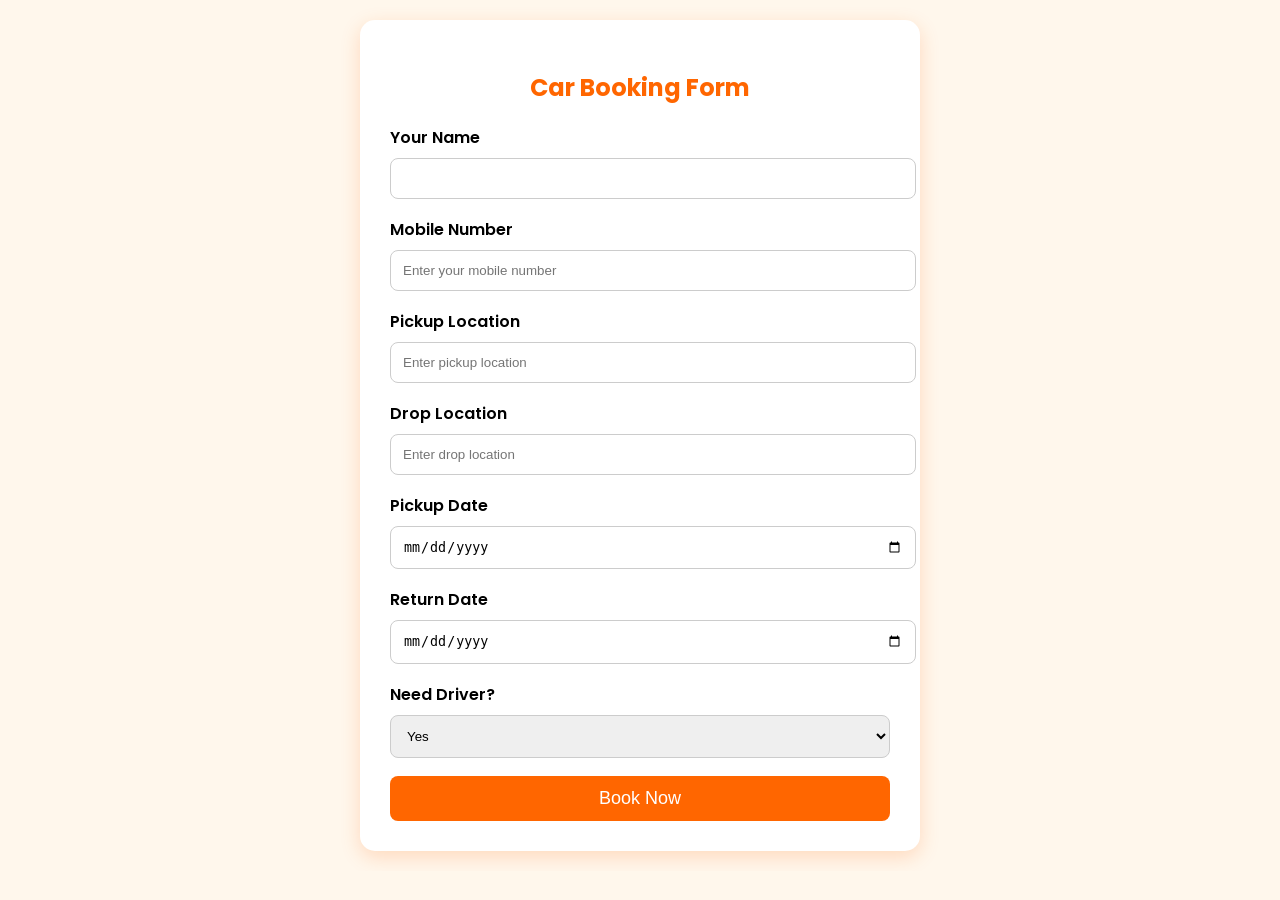
<file: booking.html>
<!DOCTYPE html>
<html lang="en">
<head>
<meta charset="UTF-8">
<meta name="viewport" content="width=device-width, initial-scale=1.0">
<title>Car Booking</title>
<link href="https://fonts.googleapis.com/css2?family=Poppins:wght@300;400;600&display=swap" rel="stylesheet">

<style>

html, body {
  height: auto !important;
  overflow-y: auto !important;
}

body {
  font-family: 'Poppins', sans-serif;
  margin: 0;
  padding: 0;
  background: #fff7ec;
}

.container {
  max-width: 500px;
  width: 90%;
  background: #fff;
  margin: 20px auto;  /* FIXED */
  padding: 30px;
  border-radius: 15px;
  box-shadow: 0 6px 20px rgba(255, 102, 0, 0.2);
}

h2 {
  color: #ff6600;
  text-align: center;
  margin-bottom: 20px;
}

label {
  font-weight: 600;
}

input, select {
  width: 100%;
  padding: 12px;
  margin-top: 8px;
  margin-bottom: 18px;
  border-radius: 8px;
  border: 1px solid #ccc;
}

button {
  width: 100%;
  padding: 12px;
  font-size: 18px;
  border: none;
  border-radius: 8px;
  background: #ff6600;
  color: #fff;
  cursor: pointer;
  transition: 0.3s;
}

button:hover {
  background: #e55c00;
}
</style>
</head>

<body>

<div class="container">
  <h2>Car Booking Form</h2>

  <form onsubmit="handleBooking(event)">
    
<label>Your Name</label>
<input type="text" required>

<label>Mobile Number</label>
<input type="tel" placeholder="Enter your mobile number" required>

<label>Pickup Location</label>
<input type="text" placeholder="Enter pickup location" required>

<label>Drop Location</label>
<input type="text" placeholder="Enter drop location" required>

<label>Pickup Date</label>
<input type="date" required>

<label>Return Date</label>
<input type="date" required>
<label>Need Driver?</label>
<select required>
  <option value="yes">Yes</option>
  <option value="no">No</option>
</select>

  <button type="submit">Book Now</button>
</form>

</div>
<script>
function handleBooking(event) {
  event.preventDefault();

  alert("✅ Booking Successful! Your car is reserved."); 

  setTimeout(() => {
    window.location.href = "index.html"; 
  }, 500);
}
</script>

</body>
</html>
</file>
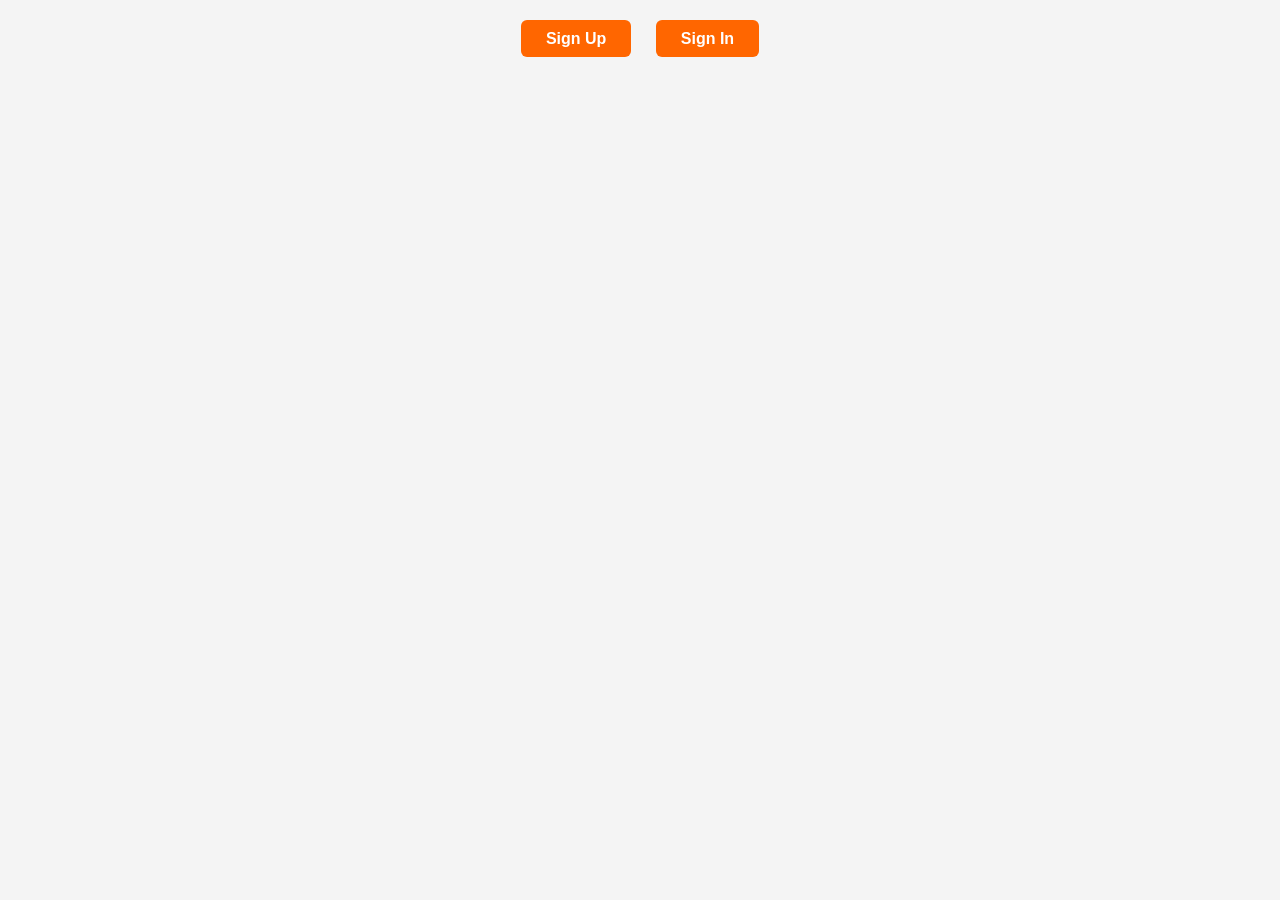
<file: compoents/form2.html>
<!DOCTYPE html>
<html lang="en">
<head>
  <meta charset="UTF-8">
  <title>Sign Up & Sign In</title>
  <style>
    body {
      margin: 0;
      padding: 0;
      font-family: 'Poppins', sans-serif;
      background: #f4f4f4;
    }

    /* ==== HEADER BUTTONS ==== */
    .header-btn {
      text-align: center;
      margin: 30px 0;
    }

    .header-btn a {
      text-decoration: none;
      background: #ff6600;
      color: #fff;
      padding: 10px 25px;
      border-radius: 6px;
      margin: 0 10px;
      font-weight: 600;
      transition: 0.3s;
    }

    .header-btn a:hover {
      background: #e65c00;
      transform: scale(1.05);
    }

    /* ==== BACKGROUND OVERLAY ==== */
    .overlay {
      position: fixed;
      top: 0;
      left: 0;
      width: 100%;
      height: 100%;
      background: rgba(0, 0, 0, 0.4);
      backdrop-filter: blur(4px);
      display: none;
      justify-content: center;
      align-items: center;
      z-index: 999;
    }

    .overlay.active {
      display: flex;
    }

    /* ==== FORM BOX ==== */
    .form-box {
      background: #ffffff;
      padding: 35px 30px;
      border-radius: 15px;
      box-shadow: 0 4px 20px rgba(255, 136, 0, 0.25);
      width: 350px;
      text-align: center;
      animation: fadeIn 0.3s ease-in-out;
    }

    .form-box h2 {
      color: #ff6600;
      margin-bottom: 20px;
    }

    .form-box input {
      width: 100%;
      padding: 10px;
      margin: 10px 0;
      border-radius: 6px;
      border: 1px solid #ccc;
      font-size: 15px;
    }

    .form-box button {
      background: #ff6600;
      color: white;
      border: none;
      padding: 10px 20px;
      border-radius: 6px;
      cursor: pointer;
      font-weight: 600;
      transition: 0.3s;
      width: 100%;
      margin-top: 10px;
    }

    .form-box button:hover {
      background: #e65c00;
      transform: scale(1.03);
    }

    .close-btn {
      background: none;
      border: none;
      color: #ff6600;
      font-weight: 600;
      cursor: pointer;
      margin-top: 10px;
    }

    @keyframes fadeIn {
      from { opacity: 0; transform: scale(0.9); }
      to { opacity: 1; transform: scale(1); }
    }
  </style>
</head>
<body>

  <!-- HEADER BUTTONS -->
  <div class="header-btn">
    <a href="#" class="sign-up">Sign Up</a>
    <a href="#" class="sign-in">Sign In</a>
  </div>

  <!-- OVERLAY -->
  <div class="overlay" id="overlay">

    <!-- SIGN UP FORM -->
    <div class="form-box" id="signupForm">
      <h2>Sign Up</h2>
      <input type="text" placeholder="Full Name" required>
      <input type="email" placeholder="Email" required>
      <input type="password" placeholder="Password" required>
      <button type="submit">Create Account</button>
      <button class="close-btn" onclick="closeForm()">Close</button>
    </div>

    <!-- SIGN IN FORM -->
    <div class="form-box" id="signinForm">
      <h2>Sign In</h2>
      <input type="email" placeholder="Email" required>
      <input type="password" placeholder="Password" required>
      <button type="submit">Login</button>
      <button class="close-btn" onclick="closeForm()">Close</button>
    </div>

  </div>

  <script>
    const overlay = document.getElementById('overlay');
    const signUpBtn = document.querySelector('.sign-up');
    const signInBtn = document.querySelector('.sign-in');
    const signUpForm = document.getElementById('signupForm');
    const signInForm = document.getElementById('signinForm');

    // open sign-up
    signUpBtn.addEventListener('click', (e) => {
      e.preventDefault();
      overlay.classList.add('active');
      signUpForm.style.display = 'block';
      signInForm.style.display = 'none';
    });

    // open sign-in
    signInBtn.addEventListener('click', (e) => {
      e.preventDefault();
      overlay.classList.add('active');
      signInForm.style.display = 'block';
      signUpForm.style.display = 'none';
    });

    // close all
    function closeForm() {
      overlay.classList.remove('active');
      signUpForm.style.display = 'none';
      signInForm.style.display = 'none';
    }
  </script>

</body>
</html>
</file>
